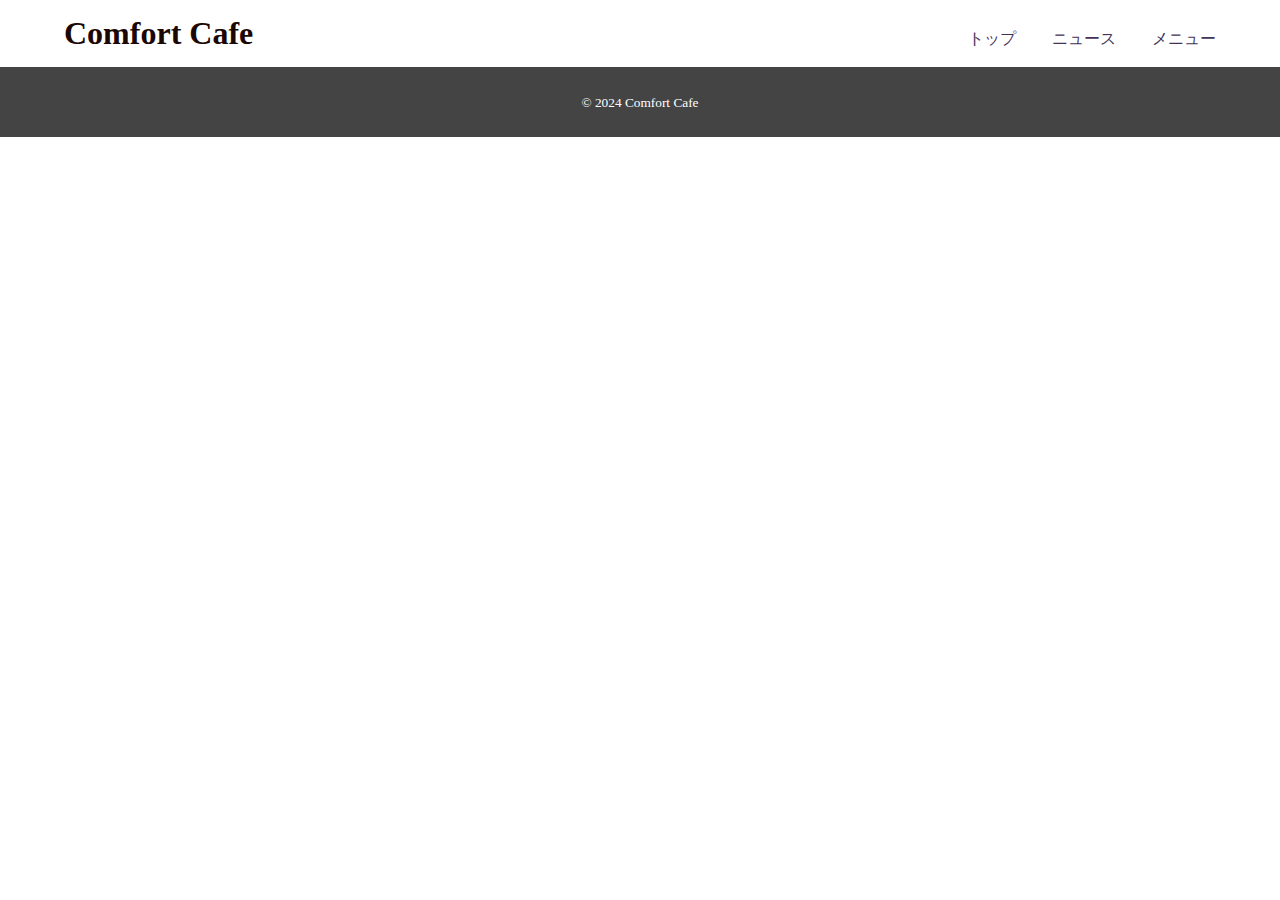
<file: index.html>
<!DOCTYPE html>
<html lang="ja">
    <head>
    <meta charset="UTF-8">
    <meta http-eqiov="X-UA-Compatible" content="IE=edge">
    <meta name="viewport" content="width=device-width, initial-scale=1.0">
    <link rel="stylesheet" href="style.css">
    <title>Comfort Cafe</title>
    </head>
    <body>
        <header>
            <h1 class="heading">
                <a href="index.html">Comfort Cafe</a>
            </h1>
            <nav>
                <ul class="main-nav">
                    <li>トップ</li>
                    <li>ニュース</li>
                    <li>メニュー</li>
                </ul>
            </nav>
        </header>

        <footer>
            <p><small>© 2024 Comfort Cafe</small></p>
        </footer>
        
    </body>
</html>
</file>
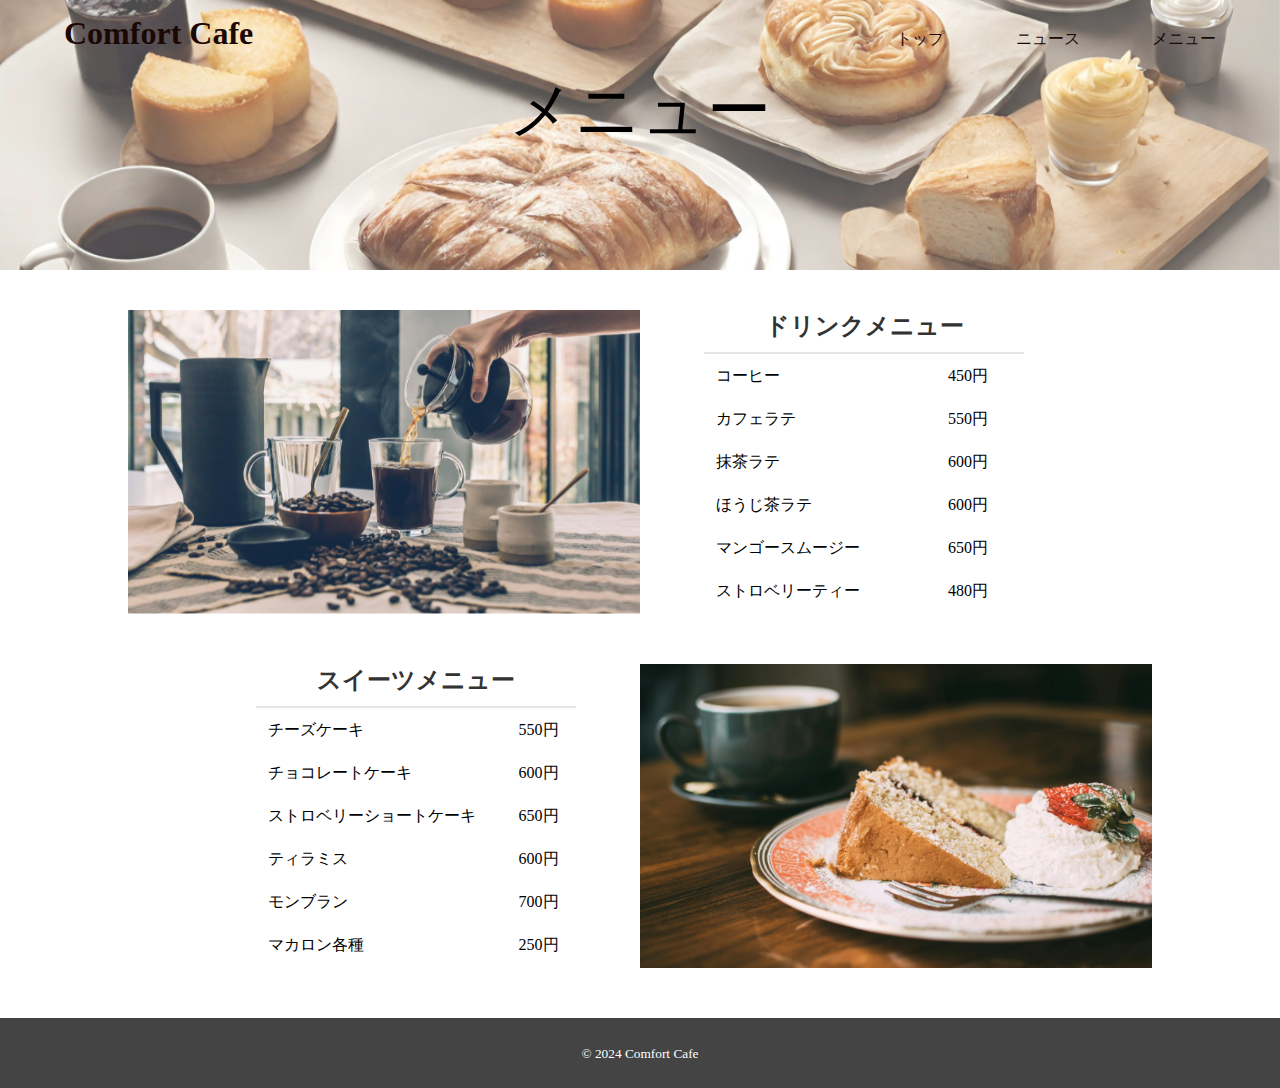
<file: menu.html>
<!DOCTYPE html>
<html lang="ja">
    <head>
    <meta charset="UTF-8">
    <meta http-eqiov="X-UA-Compatible" content="IE=edge">
    <meta name="viewport" content="width=device-width, initial-scale=1.0">
    <link rel="stylesheet" href="style.css">
    <title>Comfort Cafe -メニュー-</title>
    </head>
    <body>
        <div id="menu">
            <header>
                <h1 class="heading">
                    <a href="index.html">Comfort Cafe</a>
                </h1>
                <nav>
                    <ul class="main-nav">
                        <li><a href="index.html">トップ</a></li>
                        <li><a href="news.html">ニュース</a></li>
                        <li><a href="menu.html">メニュー</a></li>
                    </ul>
                </nav>
            </header>
            <div>
                <h2 class="main-title">メニュー</h2>
            </div>
        </div>
        
        <div class="menu-contents">
            <div class="menu-drink">
                <img src="./img\menudrink.png" alt="ドリンクメニュー">
                <div class="drink">
                    <h1 class="drink-title">ドリンクメニュー</h1>
                    <table class="drink-table">
                        <tbody>
                            <tr>
                                <td>コーヒー</td>
                                <td>450円</td>
                            </tr>
                            <tr>
                                <td>カフェラテ</td>
                                <td>550円</td>
                            </tr>
                            <tr>
                                <td>抹茶ラテ</td>
                                <td>600円</td>
                            </tr>
                            <tr>
                                <td>ほうじ茶ラテ</td>
                                <td>600円</td>
                            </tr>
                            <tr>
                                <td>マンゴースムージー</td>
                                <td>650円</td>
                            </tr>
                            <tr>
                                <td>ストロベリーティー</td>
                                <td>480円</td>
                            </tr>
                        </tbody>
                    </table>
                </div>
            </div>

            <div class="menu-sweets">
                <div class="sweets">
                    <h1 class="sweets-title">スイーツメニュー</h1>
                    <table class="sweets-table">
                        <tbody>
                            <tr>
                                <td>チーズケーキ</td>
                                <td>550円</td>
                            </tr>
                            <tr>
                                <td>チョコレートケーキ</td>
                                <td>600円</td>
                            </tr>
                            <tr>
                                <td>ストロベリーショートケーキ</td>
                                <td>650円</td>
                            </tr>
                            <tr>
                                <td>ティラミス</td>
                                <td>600円</td>
                            </tr>
                            <tr>
                                <td>モンブラン</td>
                                <td>700円</td>
                            </tr>
                            <tr>
                                <td>マカロン各種</td>
                                <td>250円</td>
                            </tr>
                        </tbody>
                    </table>
                </div>
                <img src="./img/menusweets.png" alt="スイーツメニュー">
            </div>
        </div>

        <footer>
            <p><small>© 2024 Comfort Cafe</small></p>
        </footer>
        
    </body>
</html>
</file>
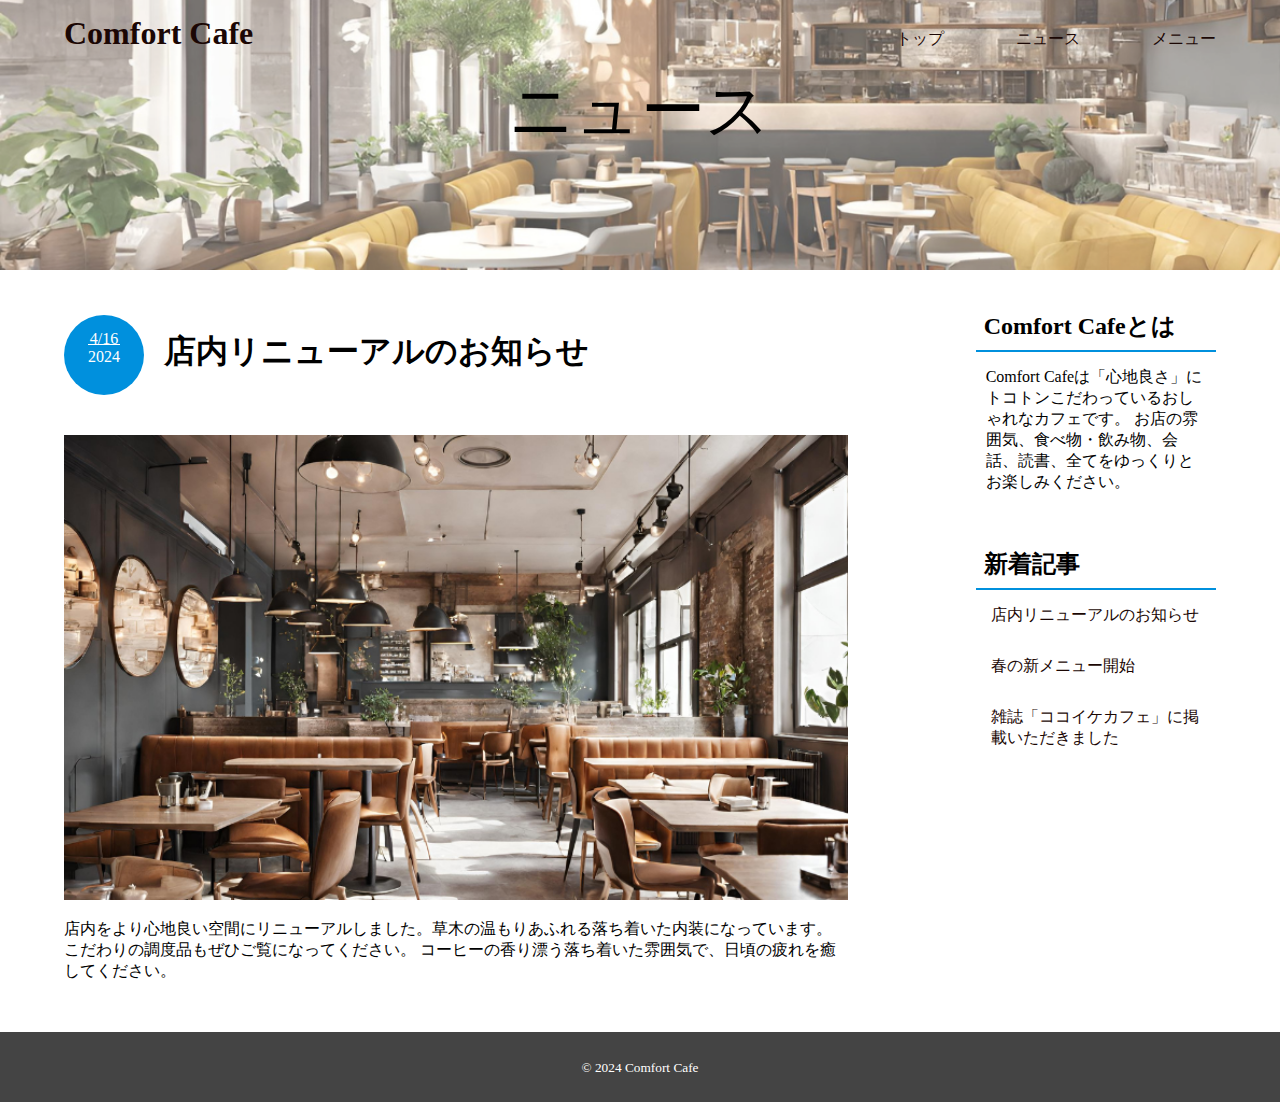
<file: news.html>
<!DOCTYPE html>
<html lang="ja">
    <head>
    <meta charset="UTF-8">
    <meta http-eqiov="X-UA-Compatible" content="IE=edge">
    <meta name="viewport" content="width=device-width, initial-scale=1.0">
    <link rel="stylesheet" href="style.css">
    <title>Comfort Cafe -ニュース-</title>
    </head>
    <body>
        <div id="news">
            <header>
                <h1 class="heading">
                    <a href="index.html">Comfort Cafe</a>
                </h1>
                <nav>
                    <ul class="main-nav">
                        <li><a href="index.html">トップ</a></li>
                        <li><a href="news.html">ニュース</a></li>
                        <li><a href="menu.html">メニュー</a></li>
                    </ul>
                </nav>
            </header>
            <div>
                <h2 class="main-title">ニュース</h2>
            </div>
        </div>

        <div class="news-contents">
            <article>
                <div class="post">
                    <p class="post-date">4/16<br><span>2024</span></p>
                    <h2 class="post-title">店内リニューアルのお知らせ</h2>
                </div>
                <img src="./img/cagearticle.png" alt="店内リニューアル">
                <p>店内をより心地良い空間にリニューアルしました。草木の温もりあふれる落ち着いた内装になっています。
                    こだわりの調度品もぜひご覧になってください。
                    コーヒーの香り漂う落ち着いた雰囲気で、日頃の疲れを癒してください。</p>
            </article>

            <aside>
                <h3 class="side-title">Comfort Cafeとは</h3>
                <p>Comfort Cafeは「心地良さ」にトコトンこだわっているおしゃれなカフェです。
                    お店の雰囲気、食べ物・飲み物、会話、読書、全てをゆっくりとお楽しみください。
                 </p>
                 
                <h3 class="side-title">新着記事</h3>
                <ul class="side-article">
                    <li><a href="#">店内リニューアルのお知らせ</a></li>
                    <li><a href="#">春の新メニュー開始</a></li>
                    <li><a href="#">雑誌「ココイケカフェ」に掲載いただきました</a></li>
                </ul>
            </aside>
        </div>

        <footer>
            <p><small>© 2024 Comfort Cafe</small></p>
        </footer>
        
    </body>
</html>
</file>
<file: style.css>
*{
    margin: 0;
    padding: 0;
    box-sizing: border-box;
}

#top {
    min-height: 100vh;
    background-image: url(./img/cafemain.jpg);
    background-size: cover;
}

#news {
    min-height: 270px;
    margin-bottom: 40px;
    background-image: url(./img/cafenews.png);
    background-size: cover;
}

#news .main-title {
    text-align: center;
}

#menu {
    min-height: 270px;
    margin-bottom: 40px;
    background-image: url(./img/cafemenu.png);
    background-size: cover;
}

#menu .main-title {
    text-align: center;
}

header {
    width: 90%;
    padding: 15px 0;
    margin: 0 auto;
    display: flex;
    justify-content: space-between;
}

a {
    text-decoration: none;
}

.btn {
    font-size: 1.2rem;
    background-color: #0ba;
    color: #fff;
    border-radius: 30px;
    padding: 20px 50px;
}

.btn:hover {
    background-color: #0090dd;
}

footer {
    width: 100%;
    background-color: #444;
    text-align: center;
    padding: 26px 0;
    color: #fff;
}

.heading a {
    font-family:'Times New Roman', Times, serif;
    color: #1b0704;
}

.main-nav {
    display: flex;
    list-style: none;
    margin-top: 14px
}

.main-nav li {
    margin-left: 36px;
    color: #435;
}

.main-nav li a {
    margin-left: 36px;
    color: #1b0704;
}

.main-nav li a:hover {
    color: #0ba;
}

.main-visual {
    text-align: center;
    margin-top: 20%;
    color: #1b0704;
}

.main-visual p {
    font-size: 1.2rem;
    margin: 10px 0 40px;
    font-family: 'Times New Roman', Times, serif;
}

.main-title {
    font-size: 4rem;
    font-family: 'Times New Roman', Times, serif;
    font-weight: normal;
}

.news-contents {
    display: flex;
    justify-content: space-between;
    margin-bottom: 50px;
}

article {
    width: 75%;
    margin-left: 5%;
    margin-right: 10%;
}

aside {
    width: 23%;
    margin-right: 5%;
}

.post {
    display: flex;
    padding-top: 5px;
    margin-bottom: 40px;
}

.post-date {
    background-color: #0090dd;
    color: #fff;
    border-radius: 50%;
    width: 80px;
    height: 80px;
    text-align: center;
    padding-top: 15px;
}

.post-date span {
    font-size: 1rem;
    border-top: 1px #fff solid;
    padding-top: 3px;
}

.post-title {
    font-size: 2rem;
    font-family: 'Times New Roman', Times, serif;
    margin-left: 20px;
    padding-top: 15px
}

article img {
    width: 100%;
    margin-bottom:15px;
}

.side-title {
    font-size: 1.5rem;
    font-family:'Times New Roman', Times, serif;
    border-bottom: 2px #0090dd solid;
    padding: 0 8px 8px;
}

aside p {
    padding: 15px 10px;
    margin-bottom: 40px;
}

.side-article {
    list-style: none;
}

.side-article a {
    color: #1b0704;
    padding: 15px;
    display: block;
}

.side-article a:hover {
    color: #fff;
    background-color: #0ba;
}

.menu-drink {
    display: flex;
    justify-content: space-between;
    margin-bottom: 50px;
}

.menu-drink img {
    width: 40%;
    margin-left: 10%;
}

.drink {
    width: 25%;
    margin-right: 20%;
}

.drink-title {
    font-size: 1.5rem;
    text-align: center;
    font-family:Georgia, serif;
    color: #333;
    border-bottom: 2px #e6e6e6 solid;
    padding-bottom: 10px;
}

.drink-table {
    width: 100%
}

.drink-table td {
    padding: 10px;
}

.menu-sweets {
    display: flex;
    justify-content: space-between;
    margin-bottom: 50px;
}

.menu-sweets img {
    width: 40%;
    margin-right: 10%;
}

.sweets {
    width: 25%;
    margin-left: 20%;
}

.sweets-title {
    font-size: 1.5rem;
    text-align: center;
    font-family:Georgia, serif;
    color: #333;
    border-bottom: 2px #e6e6e6 solid;
    padding-bottom: 10px;
}

.sweets-table {
    width: 100%;
}

.sweets-table td {
    padding: 10px;
}

@media screen and (max-width: 575px) {
    .main-title {
        font-size: 2rem;
        padding: 0 10px;
    }

    .main-visual p {
        padding: 10px 10px 20px 20px;
    }

    .heading {
        font-size: 1.5rem;
    }
    
    .main-nav {
        margin-top: 7px;
    }

    .main-nav li {
        margin-right: 5px;
        font-size: 0.4rem;
    }

    .main-nav li a {
        margin-left: 0;
    }

    .main-visual {
        margin-top: 50%;
    }

    #top {
        background-position: center;
    }

    .main-title {
        margin-top: 40px;
    }

    .news-contents {
        display: block;
    }

    article {
        width: 90%;
        margin-bottom: 30px;
    }

    .post-title {
        font-size: 1.5rem;
        padding-top: 0;
    }

    .post-date {
        height: 70px;
        padding-top: 10px;
    }

    aside {
        width: 90%;
        margin-left: 3%;
    }

    .menu-drink {
        display: block;
    }

    .menu-drink img {
        width: 80%;
        margin-bottom: 20px;
    }

    .drink {
        width: 80%;
        margin-left: 10%;
    }

    .menu-sweets {
        flex-direction: column-reverse;
    }

    .menu-sweets img {
        width: 80%;
        margin-left: 10%;
        margin-bottom: 20px;
    }

    .sweets {
        width: 80%;
        margin-left: 10%;
    }
}
</file>
